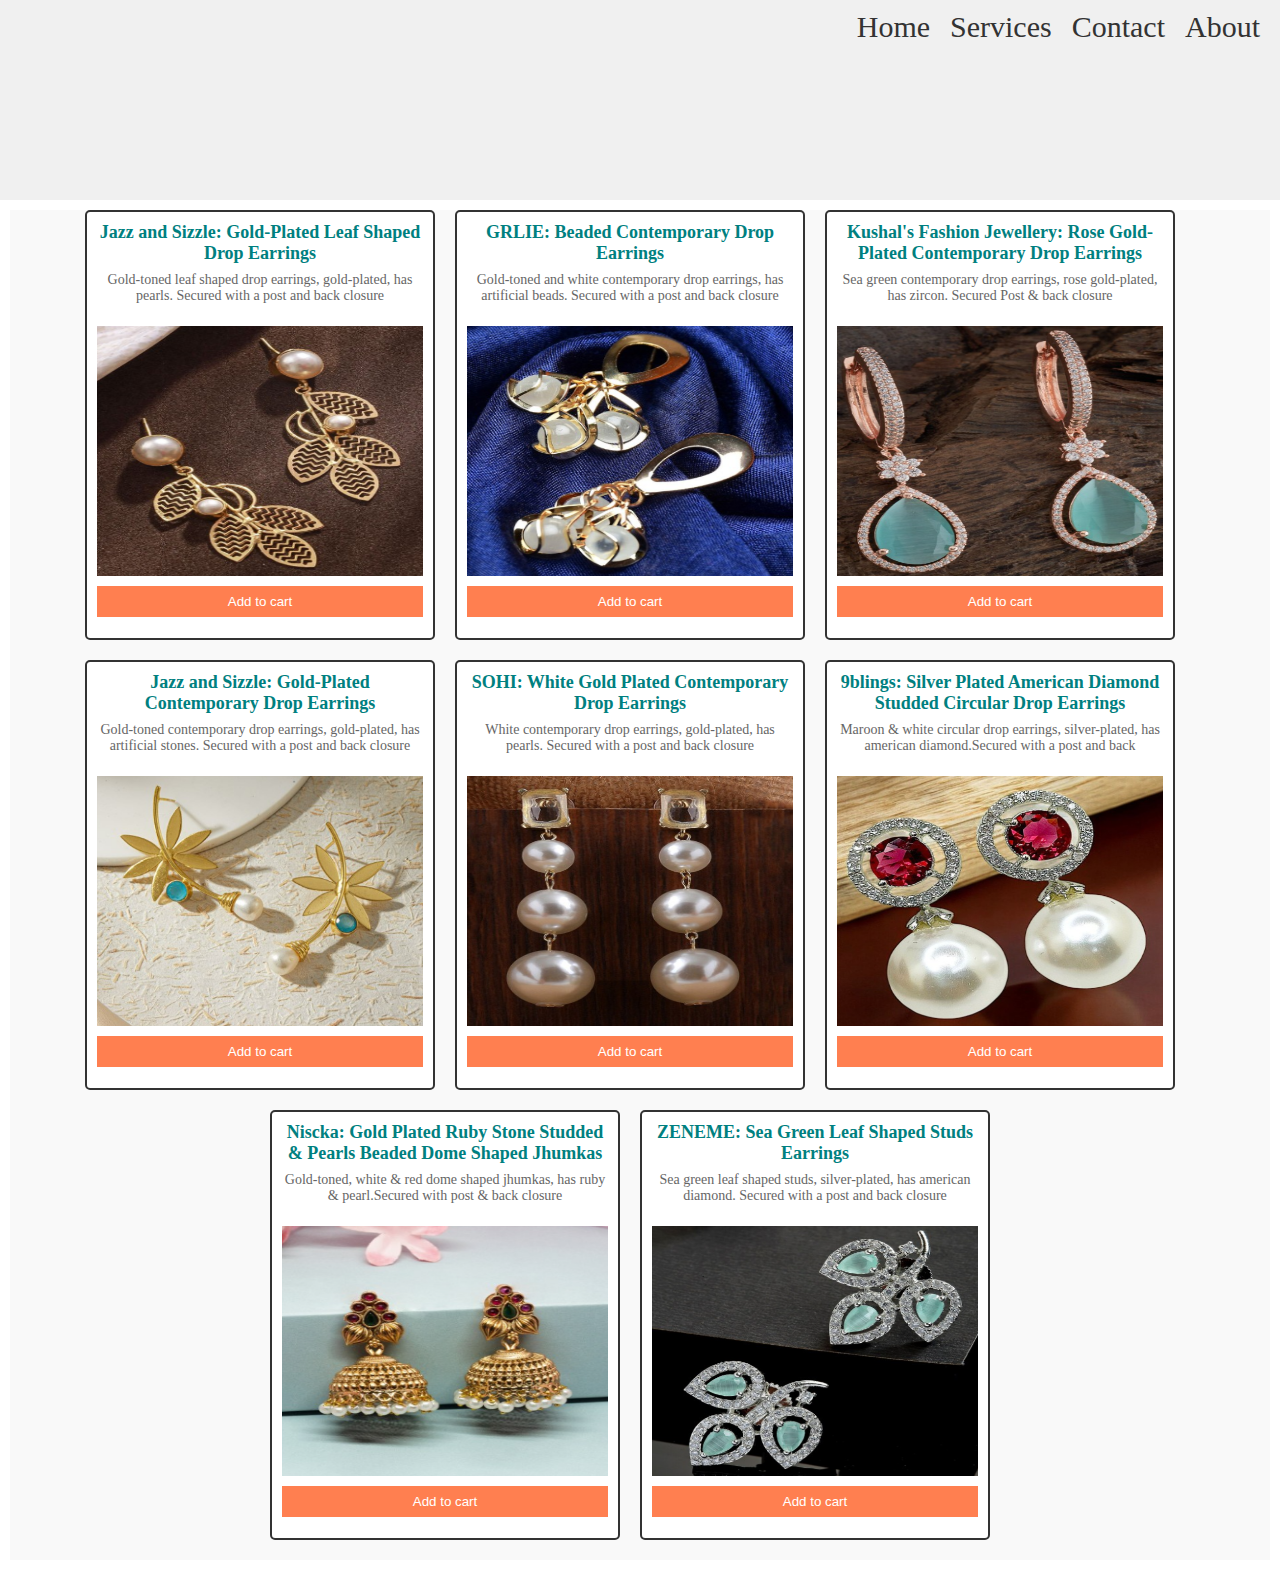
<file: Earring_Website(assignment 3)/index.html>
<html>
    <head >
        <link rel="stylesheet" type="text/css" href="style.css">
        <title>Earrings store</title>
    </head>
    <body>
        <div class="container">
            <div class="header">
                <ul>
                    <li><a href="#">Home</a></li>
                    <li><a href="#">Services</a></li>
                    <li><a href="#">Contact</a></li>
                    <li><a href="#">About</a></li>
                </ul>
            </div>
        </div>
        <div class="product-container">
            <div class="product-card">
                <h3>Jazz and Sizzle: Gold-Plated Leaf Shaped Drop Earrings</h3>
                <p>Gold-toned leaf shaped drop earrings, gold-plated, has pearls. Secured with a post and back closure</p>
                <img src="e1.png" alt="earring1"><br>
                <button>Add to cart</button>
            </div>

            <div class="product-card">
                <h3>GRLIE: Beaded Contemporary Drop Earrings</h3>
                <p>Gold-toned and white contemporary drop earrings, has artificial beads. Secured with a post and back closure</p>
                <img src="e2.png" alt="earring2"><br>
                <button>Add to cart</button>
            </div>

            <div class="product-card">
                <h3>Kushal's Fashion Jewellery: Rose Gold-Plated Contemporary Drop Earrings</h3>
                <p>Sea green contemporary drop earrings, rose gold-plated, has zircon. Secured Post & back closure</p>
                <img src="e3.png" alt="earring3"><br>
                <button>Add to cart</button>
            </div>
            
            <div class="product-card">
                <h3>Jazz and Sizzle: Gold-Plated Contemporary Drop Earrings</h3>
                <p>Gold-toned contemporary drop earrings, gold-plated, has artificial stones. Secured with a post and back closure</p>
                <img src="e4.png" alt="earring4"><br>
                <button>Add to cart</button>
            </div>

            <div class="product-card">
                <h3>SOHI: White Gold Plated Contemporary Drop Earrings</h3>
                <p>White contemporary drop earrings, gold-plated, has pearls. Secured with a post and back closure</p>
                <img src="e5.png" alt="earring5"><br>
                <button>Add to cart</button>
            </div>

            <div class="product-card">
                <h3>9blings: Silver Plated American Diamond Studded Circular Drop Earrings</h3>
                <p>Maroon & white circular drop earrings, silver-plated, has american diamond.Secured with a post and back</p>
                <img src="e6.png" alt="earring6"><br>
                <button>Add to cart</button>
            </div>

            <div class="product-card">
                <h3>Niscka: Gold Plated Ruby Stone Studded & Pearls Beaded Dome Shaped Jhumkas</h3>
                <p>Gold-toned, white & red dome shaped jhumkas, has ruby & pearl.Secured with post & back closure</p>
                <img src="e7.png" alt="earring7"><br>
                <button>Add to cart</button>
            </div>

            <div class="product-card">
                <h3>ZENEME: Sea Green Leaf Shaped Studs Earrings</h3>
                <p>Sea green leaf shaped studs, silver-plated, has american diamond. Secured with a post and back closure</p>
                <img src="e8.png" alt="earring8"><br>
                <button>Add to cart</button>
            </div>
        </div>
        
    </body>

</html>
</file>
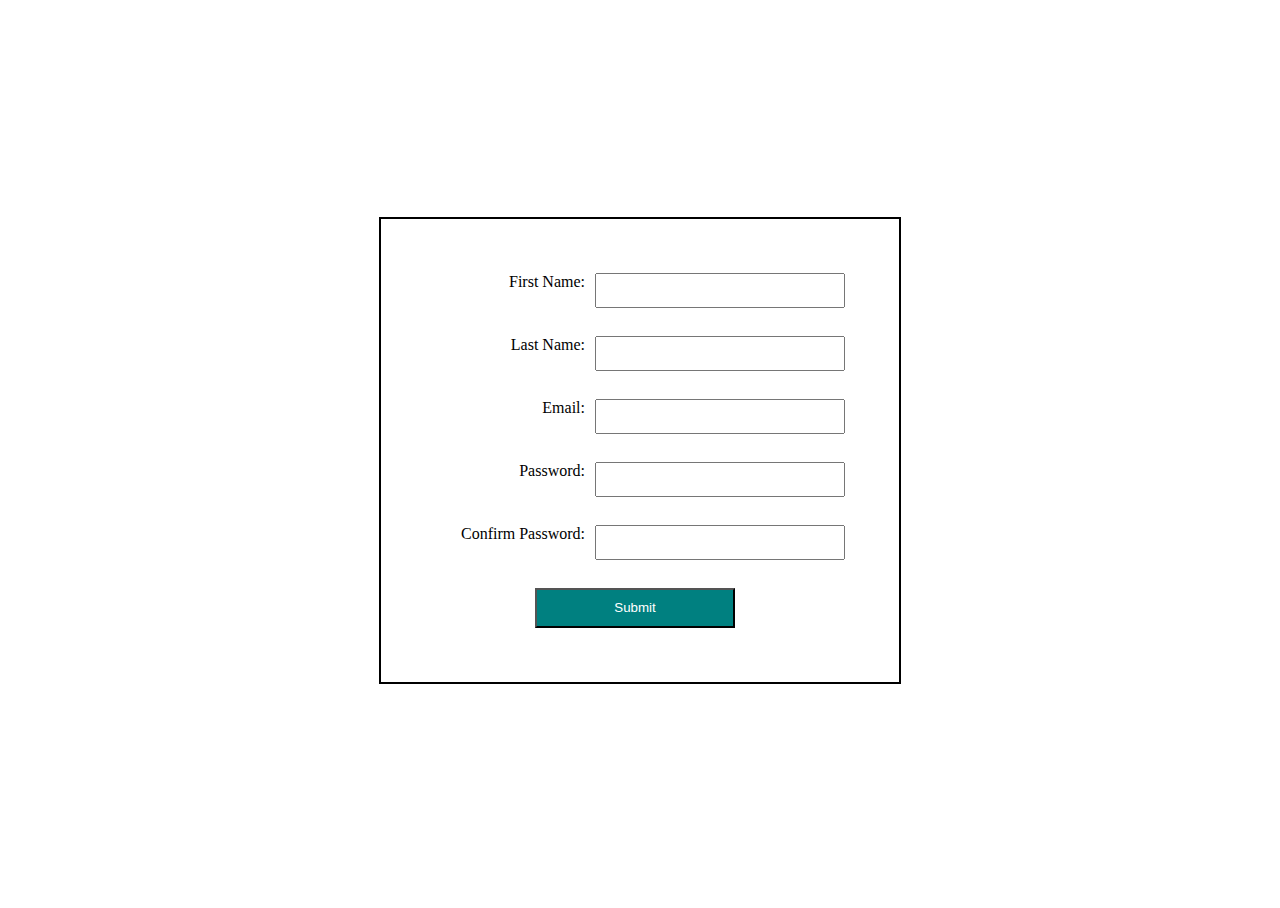
<file: form_validation(assignment 4)/index.html>
<html>
  <head>
    <title>Form validation</title>
    <link rel="stylesheet" href="style.css">
  </head>
  <body>
    <div class="container">
      <form onsubmit="fnValidateSignUpForm(event)">
        <div class="inputf">
            <div class="bord">
                <div class="in 1">
                    <label for="">First Name:</label>
                    <input type="text" value="" name="fname">
                    <span class="error fname-empty">This field is empty</span>
                    <span class="error fname-invalid">This field should contain at least 5 characters </span>           
                    <br>
                </div>
                <div class="in 2">
                    <label for="">Last Name:</label>
                    <input type="text" value="" name="lname">
                    <span class="error lname-empty">This field is empty</span>
                    <span class="error lname-invalid">This field should contain at least 5 characters </span>
                    <br>
                </div>
                <div class="in 3">
                    <label for="">Email:</label>
                    <input type="text" value="" name="email">
                    <span class="error email-empty">This field is empty</span>
                    <span class="error email-invalid">Invalid email</span>
                    <br>
                </div>
                <div class="in 4">
                    <label for="">Password:</label>
                    <input type="password" value="" name="password">
                    <span class="error password-empty">This field is empty</span>
                    <span class="error password-invalid">This field should contain at least 8 characters </span>
                    <br>
                </div>
                <div class="in 5">
                    <label for="">Confirm Password:</label>
                    <input type="password" value="" name="confirmPassword">
                    <span class="error cpassword-empty">This field is empty</span>
                    <span class="error cpassword-invalid">Password doesn't match</span>
                    <br>
                </div>
                <div class="in 6">
                    <button type="submit">Submit</button>
                </div>
            </div>
        </div>
      </form>
    </div>
    <script src="script.js"></script>
  </body>
</html>
</file>
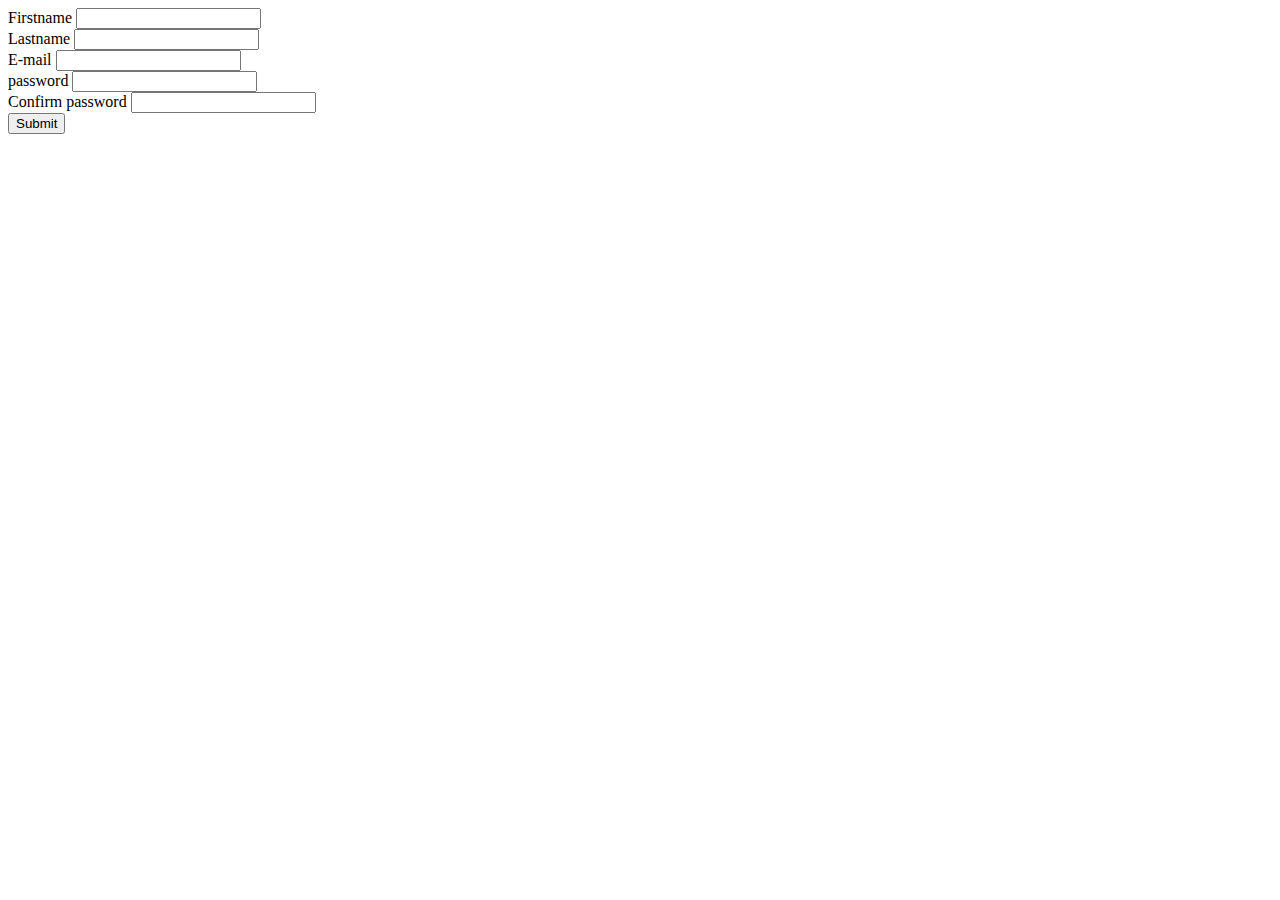
<file: js-day1/index.html>
<html>
    <head>
        <title>My app</title>
        
    </head>
    <body>
        <div class="container">
            <label for="">Firstname</label>
            <input type="text" value="" id="fname"><br>
            <label for="">Lastname</label>
            <input type="text" value="" id="lname"><br>
            <label for="">E-mail</label>
            <input type="email" value="" id="email"><br>
            <label for="">password</label>
            <input type="password" value="" id="password"><br>
            <label for="">Confirm password</label>
            <input type="password" value="" id="cpassword"><br>
            <button onclick="fnValidateSignupForm()">Submit</button>
        </div>
    </body>
    <script src="script.js"></script>
</html>
</file>
<file: Earring_Website(assignment 3)/style.css>
/* * {
    box-sizing: border-box;
    margin: 0;
    padding: 0;
}

.header{
    background-image: url("b1.jpg");
    height: 200px;
    ul{
        list-style: none;
        display: flex;
        justify-content:flex-end;
        li{
            display: inline;
            margin-right: 10px;
            a{
                text-decoration: none;
                color: gray;
                &:hover {
                    color: red;
                }
            }
        }
    }
} 

.product-container{
    display: flex;
    background-color: #f4f4f4;
    justify-content: center;
    flex-wrap: wrap;
    margin:10px;
    .product-card{
        width: 350px;
        height: 430px;
        padding:10px;
        margin-right:10px;
        margin-bottom: 10px;
        text-align: center;
        background-color: #333;
        color:#fff;
        h3{
            font-size: 18px;
            margin-bottom: 8px;
            color: #ffcc00;
        }
        p{
            font-size: 14px;
            margin-bottom: 12px;
            color:#ddd;
        }
        img{
            margin-top: 10px;
            margin-bottom: 10px;
            width:100%;
            height:250px;
        }
        button{
            background-color: #007bff;
            color: white;
            border:none;
            padding:8px;
            width:100%;
            cursor: pointer;
        }
        button:hover{
            background-color: #ff5733;
        }
    }
}

 */


 * {
    box-sizing: border-box;
    margin: 0;
    padding: 0;
}

.header {
    background-color: #f0f0f0; 
    height: 200px;

    ul {
        
        list-style: none;
        display: flex;
        justify-content: flex-end;
        font-size: 30px;

        li {
            display: inline;
            margin-right: 20px;
            margin-top: 10px;
            a {
                text-decoration: none;
                color: #333; 
                &:hover {
                    color: #008080; 
                }
            }
        }
    }
}

.product-container {
    display: flex;
    background-color: #f9f9f9; 
    justify-content: center;
    flex-wrap: wrap;
    margin: 10px;

    .product-card {
        width: 350px;
        height: 430px;
        padding: 10px;
        margin-right: 20px;
        margin-bottom: 20px;
        text-align: center;
        border: 2px solid;
        border-radius: 5px;
        background-color: #ffffff; 
        color: #333; 

        h3 {
            font-size: 18px;
            margin-bottom: 8px;
            color: #008080; 
        }

        p {
            font-size: 14px;
            margin-bottom: 12px;
            color: #666; 
        }

        img {
            margin-top: 10px;
            margin-bottom: 10px;
            width: 100%;
            height: 250px;
        }

        button {
            background-color: coral; 
            color: #ffffff; 
            border: none;
            padding: 8px;
            width: 100%;
            cursor: pointer;
        }

        button:hover {
            background-color: #008080;
        }
    }
}
</file>
<file: form_validation(assignment 4)/style.css>
.inputf{
    display: flex;
    flex-direction: column;
    justify-content: center;
    align-items: center;
    height: 100%;
}
.bord{
    border: 2px solid black;
    padding: 30px;
}
.in{
    margin:20px;
    padding: 4px;
}
label {
    width: 150px;
    display: block;
    float: left;
    text-align: right;
    margin-right: 10px;
  }
  
  input {
    width: 250px;
    padding:8px;
  }
  
  button {
    margin-left: 100px;
    width: 200px;
    height: 40px;
    cursor: pointer;
    background-color: teal;
    color: white;
    padding: 10px;
  }
  
  .error {
    display: block;
    font-size: 14px;
    color: red;
    width: 350px;
    text-align: right;
    display: none;
  }
</file>
